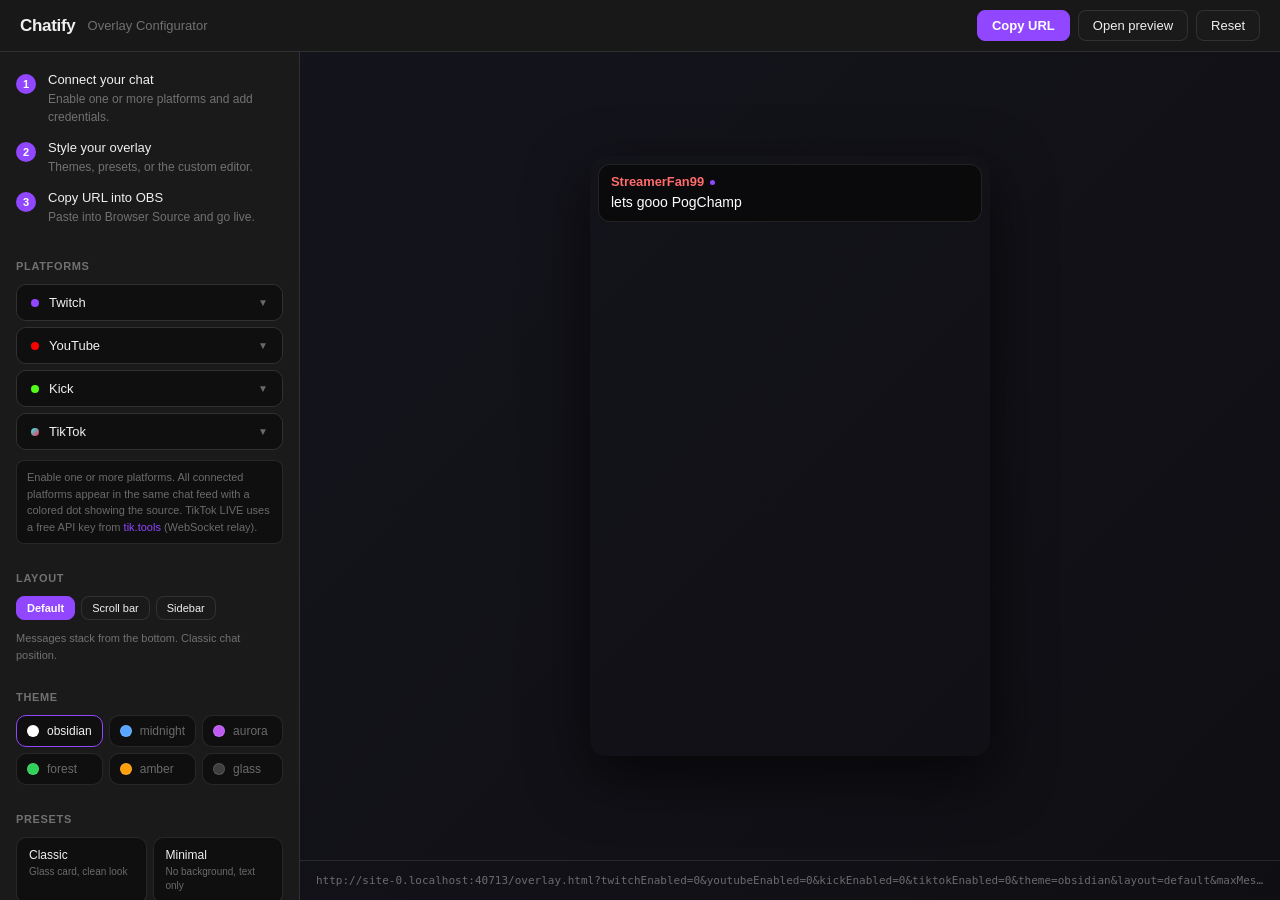
<file: config.html>
<!doctype html>
<html lang="en" data-theme="obsidian">
<head>
  <meta charset="utf-8" />
  <meta name="viewport" content="width=device-width, initial-scale=1" />
  <title>Chatify — Configurator</title>
  <style> body { background: #0f0f0f; } </style>
  <link rel="stylesheet" href="./src/styles/base.css" />
  <link rel="stylesheet" href="./src/styles/config.css" />
</head>
<body>
  <div id="cfg-shell">

    <header id="cfg-header">
      <div class="cfg-logo">Chatify</div>
      <div class="cfg-tagline">Overlay Configurator</div>
      <div class="cfg-header-actions">
        <button id="btn-copy" class="cfg-btn cfg-btn-primary">Copy URL</button>
        <button id="btn-open" class="cfg-btn">Open preview</button>
        <button id="btn-reset" class="cfg-btn">Reset</button>
      </div>
    </header>

    <div id="cfg-body">
      <aside id="cfg-custom-panel" aria-hidden="true"></aside>
      <aside id="cfg-sidebar"></aside>
      <main id="cfg-preview">
        <div id="cfg-preview-bg"></div>
        <div id="cfg-preview-frame-wrap">
          <iframe id="cfg-iframe" frameborder="0"></iframe>
        </div>
        <div id="cfg-preview-bar">
          <span id="cfg-url-display"></span>
        </div>
      </main>
    </div>

  </div>
  <script type="module">
    import { initConfig } from './src/config/controls.js';
    initConfig();
  </script>
</body>
</html>
</file>
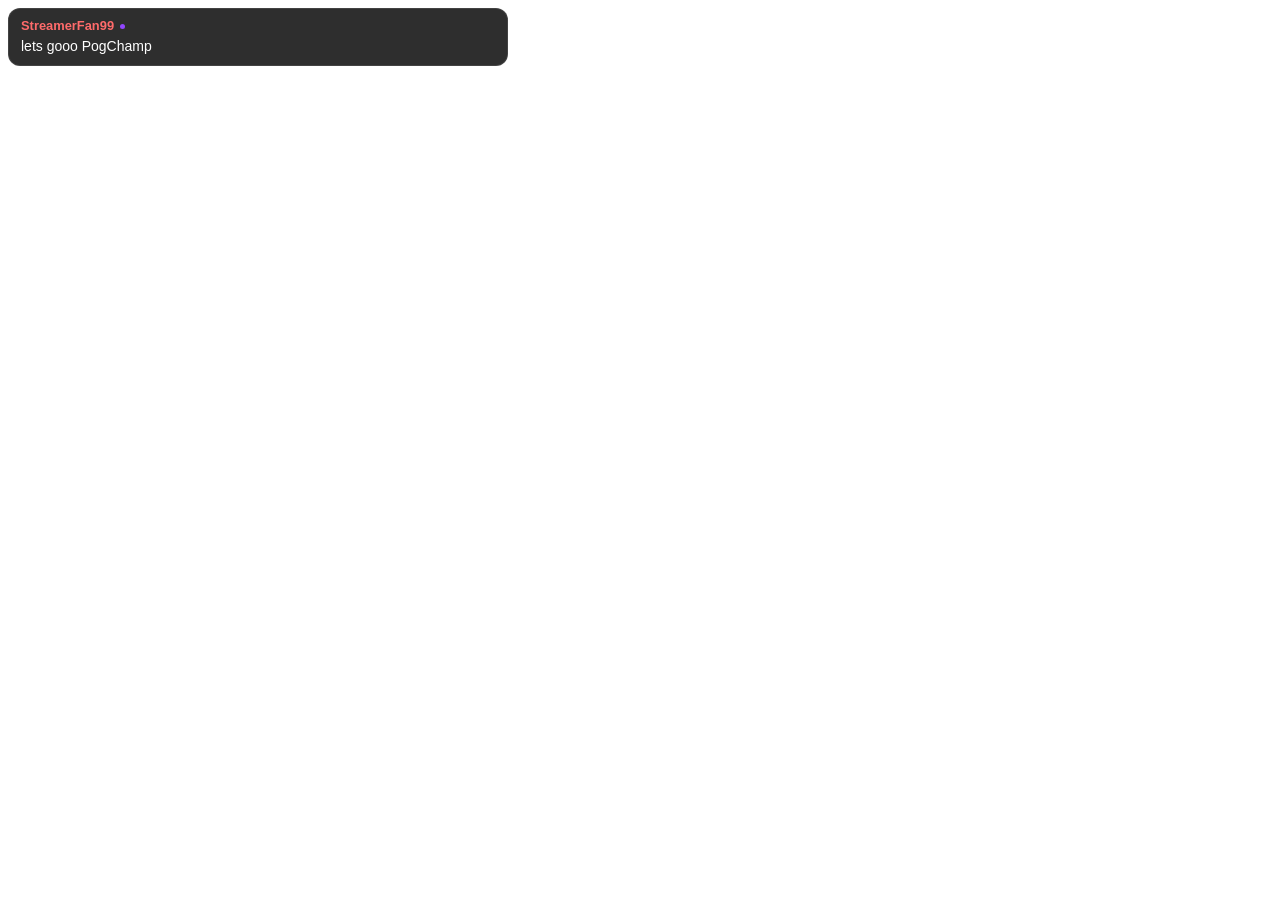
<file: overlay.html>
<!-- OBS browser source page shell for Chatify chat overlay. -->
<!doctype html>
<html lang="en">
<head>
  <meta charset="utf-8">
  <meta name="viewport" content="width=device-width, initial-scale=1">
  <title>Chatify — Chat Overlay</title>
  <link rel="preconnect" href="https://fonts.googleapis.com">
  <link rel="preconnect" href="https://fonts.gstatic.com" crossorigin>
  <link href="https://fonts.googleapis.com/css2?family=Inter:wght@300;400;500;600&display=swap" rel="stylesheet">
  <link rel="stylesheet" href="./src/styles/base.css">
  <link rel="stylesheet" href="./src/styles/overlay.css">
</head>
<body>
  <div id="app" class="ch-app"></div>
  <script type="module">
    import { init } from './src/chat/renderer.js';
    init();
  </script>
</body>
</html>
</file>
<file: src/styles/base.css>
:root {
  --ch-bg:           rgba(10, 10, 10, 0.82);
  --ch-glass:        rgba(255, 255, 255, 0.07);
  --ch-glass-border: rgba(255, 255, 255, 0.12);
  --ch-text:         #ffffff;
  --ch-text-muted:   rgba(255, 255, 255, 0.45);
  --ch-accent:       #ffffff;
  --ch-radius-msg:   12px;
  --ch-radius-pill:  50px;
  --ch-blur:         blur(24px) saturate(180%);
  --ch-font:         -apple-system, 'SF Pro Display',
                     'Helvetica Neue', Arial, sans-serif;
}

[data-theme="obsidian"] {
  --ch-bg:           rgba(10, 10, 10, 0.85);
  --ch-accent:       #ffffff;
  --ch-glass-border: rgba(255, 255, 255, 0.1);
}
[data-theme="midnight"] {
  --ch-bg:           rgba(13, 17, 23, 0.88);
  --ch-accent:       #58a6ff;
  --ch-glass-border: rgba(88, 166, 255, 0.15);
}
[data-theme="aurora"] {
  --ch-bg:           rgba(26, 10, 46, 0.88);
  --ch-accent:       #bf5af2;
  --ch-glass-border: rgba(191, 90, 242, 0.2);
}
[data-theme="forest"] {
  --ch-bg:           rgba(10, 22, 40, 0.88);
  --ch-accent:       #30d158;
  --ch-glass-border: rgba(48, 209, 88, 0.15);
}
[data-theme="amber"] {
  --ch-bg:           rgba(28, 16, 9, 0.88);
  --ch-accent:       #ff9f0a;
  --ch-glass-border: rgba(255, 159, 10, 0.15);
}
[data-theme="glass"] {
  --ch-bg:           rgba(255, 255, 255, 0.08);
  --ch-glass-border: rgba(255, 255, 255, 0.18);
  --ch-accent:       #ffffff;
}

* { box-sizing: border-box; margin: 0; padding: 0; }
body {
  background: transparent;
  overflow: hidden;
  font-family: var(--ch-font);
}
#app { width: 100%; height: 100%; }
</file>
<file: src/styles/config.css>
:root {
  --cfg-bg:       #0f0f0f;
  --cfg-surface:  #1a1a1a;
  --cfg-surface2: #222222;
  --cfg-border:   rgba(255,255,255,0.06);
  --cfg-border2:  rgba(255,255,255,0.10);
  --cfg-text:     #f0f0f0;
  --cfg-muted:    rgba(255,255,255,0.38);
  --cfg-accent:   #9146FF;
  --cfg-radius:   10px;
}

* { box-sizing: border-box; margin: 0; padding: 0; }

body {
  background: var(--cfg-bg);
  color: var(--cfg-text);
  font-family: -apple-system, 'SF Pro Display',
               'Helvetica Neue', Arial, sans-serif;
}

#cfg-shell {
  height: 100vh;
  display: flex;
  flex-direction: column;
}

#cfg-header {
  height: 52px;
  display: flex;
  align-items: center;
  padding: 0 20px;
  gap: 12px;
  background: rgba(26,26,26,0.95);
  backdrop-filter: blur(20px);
  border-bottom: 0.5px solid var(--cfg-border2);
  flex-shrink: 0;
}

.cfg-logo {
  font-size: 17px;
  font-weight: 600;
  color: var(--cfg-text);
  letter-spacing: -0.3px;
}

.cfg-tagline {
  font-size: 13px;
  color: var(--cfg-muted);
}

.cfg-header-actions {
  margin-left: auto;
  display: flex;
  gap: 8px;
}

.cfg-btn {
  background: var(--cfg-surface);
  border: 0.5px solid var(--cfg-border2);
  color: var(--cfg-text);
  padding: 7px 14px;
  border-radius: 8px;
  font-size: 13px;
  cursor: pointer;
  transition: all 0.15s;
  white-space: nowrap;
}

.cfg-btn:hover {
  background: var(--cfg-surface2);
  border-color: rgba(255,255,255,0.18);
}

.cfg-btn-primary {
  background: var(--cfg-accent);
  border-color: var(--cfg-accent);
  color: #fff;
  font-weight: 600;
}

.cfg-btn-primary:hover { opacity: 0.88; }

.cfg-btn.cfg-active {
  background: var(--cfg-accent);
  border-color: var(--cfg-accent);
  color: #fff;
  font-weight: 600;
}

#cfg-body {
  flex: 1;
  display: flex;
  overflow: hidden;
}

#cfg-sidebar {
  width: 300px;
  flex-shrink: 0;
  overflow-y: auto;
  background: var(--cfg-surface);
  border-right: 0.5px solid var(--cfg-border2);
  scrollbar-width: none;
}

#cfg-sidebar::-webkit-scrollbar { display: none; }

#cfg-preview {
  flex: 1;
  display: flex;
  flex-direction: column;
  background: var(--cfg-bg);
  position: relative;
  overflow: hidden;
}

#cfg-preview-bg {
  position: absolute;
  inset: 0;
  background: linear-gradient(135deg, #1a1a2e 0%, #0f0f1a 100%);
  opacity: 0.4;
  pointer-events: none;
}

#cfg-preview-frame-wrap {
  flex: 1;
  display: flex;
  align-items: center;
  justify-content: center;
  padding: 40px;
  position: relative;
  z-index: 1;
}

#cfg-iframe {
  width: 400px;
  height: 600px;
  border-radius: 16px;
  background: transparent;
  border: none;
  box-shadow: 0 20px 60px rgba(0,0,0,0.6);
}

#cfg-preview-bar {
  height: 40px;
  border-top: 0.5px solid var(--cfg-border2);
  padding: 0 16px;
  display: flex;
  align-items: center;
  position: relative;
  z-index: 1;
}

#cfg-url-display {
  font-size: 11px;
  color: var(--cfg-muted);
  font-family: monospace;
  overflow: hidden;
  text-overflow: ellipsis;
  white-space: nowrap;
  flex: 1;
}

.cfg-intro {
  padding: 20px 16px;
  display: flex;
  flex-direction: column;
  gap: 14px;
}

.cfg-intro-step {
  display: flex;
  gap: 12px;
  align-items: flex-start;
}

.cfg-step-num {
  width: 20px;
  height: 20px;
  border-radius: 50%;
  background: var(--cfg-accent);
  color: #fff;
  font-size: 11px;
  font-weight: 700;
  display: flex;
  align-items: center;
  justify-content: center;
  flex-shrink: 0;
  margin-top: 2px;
}

.cfg-step-title {
  font-size: 13px;
  font-weight: 500;
  color: var(--cfg-text);
  margin-bottom: 3px;
}

.cfg-step-body {
  font-size: 12px;
  color: var(--cfg-muted);
  line-height: 1.5;
}

.cfg-section {
  padding: 14px 16px;
  display: flex;
  flex-direction: column;
  gap: 10px;
}

.cfg-section-label {
  font-size: 11px;
  font-weight: 600;
  letter-spacing: 0.06em;
  color: var(--cfg-muted);
  text-transform: uppercase;
  margin-bottom: 2px;
}

.cfg-divider {
  height: 0.5px;
  background: var(--cfg-border2);
  margin: 0 16px;
}

.cfg-input {
  width: 100%;
  background: var(--cfg-bg);
  border: 0.5px solid var(--cfg-border2);
  color: var(--cfg-text);
  padding: 9px 12px;
  border-radius: 8px;
  font-size: 13px;
  outline: none;
  transition: border-color 0.15s;
}

.cfg-input:focus { border-color: var(--cfg-accent); }

.cfg-btn-group {
  display: flex;
  gap: 6px;
  flex-wrap: wrap;
}

.cfg-sm-btn {
  padding: 5px 10px;
  font-size: 11px;
}

.cfg-theme-grid {
  display: grid;
  grid-template-columns: repeat(3, 1fr);
  gap: 6px;
}

.cfg-theme-btn {
  display: flex;
  align-items: center;
  gap: 8px;
  padding: 8px 10px;
  background: var(--cfg-bg);
  border: 0.5px solid var(--cfg-border2);
  border-radius: 10px;
  color: var(--cfg-muted);
  font-size: 12px;
  cursor: pointer;
  transition: all 0.15s;
}

.cfg-theme-btn:hover {
  border-color: rgba(255,255,255,0.18);
  color: var(--cfg-text);
}

.cfg-theme-btn.cfg-active {
  border-color: var(--cfg-accent);
  color: var(--cfg-text);
}

.cfg-theme-dot {
  width: 12px;
  height: 12px;
  border-radius: 50%;
  flex-shrink: 0;
  border: 0.5px solid rgba(255,255,255,0.12);
}

.cfg-theme-dot-obsidian { background: #ffffff; }
.cfg-theme-dot-midnight { background: #58a6ff; }
.cfg-theme-dot-aurora   { background: #bf5af2; }
.cfg-theme-dot-forest   { background: #30d158; }
.cfg-theme-dot-amber    { background: #ff9f0a; }
.cfg-theme-dot-glass    { background: rgba(255,255,255,0.2); }

.cfg-preset-grid {
  display: grid;
  grid-template-columns: repeat(2, 1fr);
  gap: 6px;
}

.cfg-preset-btn {
  display: flex;
  flex-direction: column;
  gap: 3px;
  padding: 10px 12px;
  background: var(--cfg-bg);
  border: 0.5px solid var(--cfg-border2);
  border-radius: 10px;
  color: var(--cfg-muted);
  font-size: 12px;
  cursor: pointer;
  transition: all 0.15s;
  text-align: left;
}

.cfg-preset-btn:hover {
  border-color: rgba(255,255,255,0.18);
  color: var(--cfg-text);
}

.cfg-preset-name {
  font-weight: 500;
  font-size: 12px;
  color: var(--cfg-text);
}

.cfg-preset-desc {
  font-size: 10px;
  color: var(--cfg-muted);
  line-height: 1.4;
}

.cfg-toggle-row {
  display: flex;
  align-items: flex-start;
  justify-content: space-between;
  padding: 7px 0;
  border-bottom: 0.5px solid var(--cfg-border);
  cursor: pointer;
}

.cfg-toggle-row:last-of-type { border-bottom: none; }

.cfg-toggle-label-wrap {
  display: flex;
  flex-direction: column;
  gap: 2px;
  flex: 1;
}

.cfg-toggle-label { font-size: 13px; color: var(--cfg-text); }
.cfg-toggle-desc  { font-size: 11px; color: var(--cfg-muted); }

.cfg-toggle {
  position: relative;
  width: 36px;
  height: 20px;
  flex-shrink: 0;
  margin-top: 1px;
}

.cfg-toggle input {
  opacity: 0; width: 0; height: 0; position: absolute;
}

.cfg-toggle-track {
  display: block;
  width: 36px;
  height: 20px;
  background: rgba(255,255,255,0.1);
  border-radius: 10px;
  cursor: pointer;
  transition: background 0.2s;
}

.cfg-toggle input:checked + .cfg-toggle-track {
  background: var(--cfg-accent);
}

.cfg-toggle-thumb {
  position: absolute;
  top: 3px; left: 3px;
  width: 14px;
  height: 14px;
  border-radius: 50%;
  background: #fff;
  transition: transform 0.2s;
  pointer-events: none;
}

.cfg-toggle input:checked ~ .cfg-toggle-thumb {
  transform: translateX(16px);
}

.cfg-slider-row {
  display: flex;
  align-items: center;
  justify-content: space-between;
  gap: 12px;
  padding: 4px 0;
}

.cfg-slider-label {
  font-size: 12px;
  color: var(--cfg-text);
  min-width: 100px;
  flex-shrink: 0;
}

.cfg-slider-right {
  display: flex;
  align-items: center;
  gap: 8px;
  flex: 1;
}

.cfg-slider-right input[type=range] { flex: 1; }

.cfg-slider-val {
  font-size: 11px;
  color: var(--cfg-muted);
  min-width: 36px;
  text-align: right;
  font-variant-numeric: tabular-nums;
}

.cfg-select-row {
  display: flex;
  align-items: center;
  justify-content: space-between;
  padding: 4px 0;
}

.cfg-select-label { font-size: 12px; color: var(--cfg-text); }

.cfg-select {
  background: var(--cfg-bg);
  border: 0.5px solid var(--cfg-border2);
  color: var(--cfg-text);
  padding: 6px 10px;
  border-radius: 8px;
  font-size: 12px;
  outline: none;
  cursor: pointer;
}

.cfg-platform-info {
  font-size: 11px;
  color: var(--cfg-muted);
  line-height: 1.5;
  padding: 8px 10px;
  background: var(--cfg-bg);
  border: 0.5px solid var(--cfg-border2);
  border-radius: 8px;
}

.cfg-link { color: var(--cfg-accent); text-decoration: none; }
.cfg-link:hover { text-decoration: underline; }

.cfg-connected-badge {
  font-size: 11px;
  font-weight: 500;
  color: #30d158;
  padding: 3px 8px;
  background: rgba(48,209,88,0.08);
  border: 0.5px solid rgba(48,209,88,0.2);
  border-radius: 20px;
  display: inline-block;
}

.cfg-obs-tip {
  font-size: 12px;
  color: var(--cfg-muted);
  line-height: 1.6;
  padding: 10px 12px;
  background: var(--cfg-bg);
  border: 0.5px solid var(--cfg-border2);
  border-radius: 8px;
}

.cfg-obs-tip strong { color: var(--cfg-text); }

.cfg-layout-hint { margin-top: 2px; }

.cfg-hint-text {
  font-size: 11px;
  color: var(--cfg-muted);
  line-height: 1.5;
}

/* Platform collapsible sections */

.cfg-platform-block {
  border: 0.5px solid var(--cfg-border2);
  border-radius: 10px;
  overflow: hidden;
}

.cfg-platform-header {
  display: flex;
  align-items: center;
  justify-content: space-between;
  padding: 10px 14px;
  background: var(--cfg-bg);
  cursor: pointer;
  user-select: none;
  transition: background 0.15s;
}

.cfg-platform-header:hover {
  background: var(--cfg-surface2);
}

.cfg-platform-header-left {
  display: flex;
  align-items: center;
  gap: 10px;
}

.cfg-platform-dot-sm {
  width: 8px;
  height: 8px;
  border-radius: 50%;
  flex-shrink: 0;
}

.cfg-dot-twitch  { background: #9146FF; }
.cfg-dot-youtube { background: #FF0000; }
.cfg-dot-kick    { background: #53FC18; }
.cfg-dot-tiktok  {
  background: linear-gradient(135deg, #25f4ee 0%, #fe2c55 100%);
}

.cfg-platform-name {
  font-size: 13px;
  font-weight: 500;
  color: var(--cfg-text);
}

.cfg-platform-header-right {
  display: flex;
  align-items: center;
  gap: 10px;
}

.cfg-platform-chevron {
  font-size: 10px;
  color: var(--cfg-muted);
  transition: transform 0.2s;
}

.cfg-platform-block.cfg-platform-open .cfg-platform-chevron {
  transform: rotate(180deg);
}

.cfg-platform-body {
  display: none;
  flex-direction: column;
  gap: 8px;
  padding: 12px 14px;
  border-top: 0.5px solid var(--cfg-border2);
  background: var(--cfg-surface);
}

.cfg-platform-block.cfg-platform-open .cfg-platform-body {
  display: flex;
}

/* Custom panel */

#cfg-custom-panel {
  display: none;
  width: 300px;
  flex-shrink: 0;
  overflow-y: auto;
  background: var(--cfg-surface);
  border-right: 0.5px solid var(--cfg-border2);
  flex-direction: column;
  scrollbar-width: none;
}

#cfg-custom-panel::-webkit-scrollbar { display: none; }

#cfg-custom-panel.cfg-panel-open {
  display: flex;
}

.cfg-custom-header {
  display: flex;
  align-items: center;
  justify-content: space-between;
  padding: 14px 16px;
  border-bottom: 0.5px solid var(--cfg-border2);
  flex-shrink: 0;
}

.cfg-custom-title {
  font-size: 13px;
  font-weight: 500;
  color: var(--cfg-text);
}

.cfg-custom-back {
  font-size: 12px;
  color: var(--cfg-muted);
  background: none;
  border: none;
  cursor: pointer;
  padding: 4px 8px;
  border-radius: 6px;
  transition: all 0.15s;
}

.cfg-custom-back:hover {
  background: var(--cfg-surface2);
  color: var(--cfg-text);
}

.cfg-custom-tabs {
  display: flex;
  border-bottom: 0.5px solid var(--cfg-border2);
  flex-shrink: 0;
}

.cfg-custom-tab {
  flex: 1;
  padding: 10px 4px;
  font-size: 11px;
  font-weight: 500;
  color: var(--cfg-muted);
  background: none;
  border: none;
  border-bottom: 2px solid transparent;
  cursor: pointer;
  transition: all 0.15s;
}

.cfg-custom-tab:hover { color: var(--cfg-text); }

.cfg-custom-tab.cfg-tab-active {
  color: var(--cfg-accent);
  border-bottom-color: var(--cfg-accent);
}

.cfg-custom-body {
  flex: 1;
  overflow-y: auto;
  scrollbar-width: none;
}

.cfg-custom-body::-webkit-scrollbar { display: none; }

.cfg-custom-section {
  display: none;
  padding: 14px 16px;
  flex-direction: column;
  gap: 10px;
}

.cfg-custom-section.cfg-section-active {
  display: flex;
}

.cfg-sub-label {
  font-size: 11px;
  color: var(--cfg-muted);
  margin-bottom: 2px;
}

.cfg-custom-enter-btn {
  width: 100%;
  padding: 10px;
  background: var(--cfg-bg);
  border: 0.5px solid var(--cfg-border2);
  border-radius: 10px;
  color: var(--cfg-text);
  font-size: 13px;
  font-weight: 500;
  cursor: pointer;
  transition: all 0.15s;
  display: flex;
  align-items: center;
  justify-content: space-between;
}

.cfg-custom-enter-btn:hover {
  border-color: var(--cfg-accent);
  color: var(--cfg-accent);
}

/* Custom editor — color wheel + hex */

.cfg-color-row {
  display: flex;
  align-items: center;
  justify-content: space-between;
  gap: 10px;
  padding: 8px 0;
  border-bottom: 0.5px solid var(--cfg-border);
}

.cfg-color-row:last-of-type {
  border-bottom: none;
}

.cfg-color-label {
  font-size: 12px;
  color: var(--cfg-text);
  flex-shrink: 0;
}

.cfg-color-input {
  display: flex;
  align-items: center;
  gap: 10px;
  min-width: 0;
}

.cfg-color-wheel {
  width: 36px;
  height: 36px;
  padding: 0;
  border: 0.5px solid var(--cfg-border2);
  border-radius: 8px;
  cursor: pointer;
  background: transparent;
  flex-shrink: 0;
}

.cfg-color-wheel::-webkit-color-swatch-wrapper {
  padding: 2px;
}

.cfg-color-wheel::-webkit-color-swatch {
  border-radius: 6px;
  border: none;
}

.cfg-color-hex {
  width: 88px;
  background: var(--cfg-bg);
  border: 0.5px solid var(--cfg-border2);
  color: var(--cfg-text);
  padding: 6px 8px;
  border-radius: 8px;
  font-size: 11px;
  font-family: ui-monospace, monospace;
  outline: none;
}

.cfg-color-hex:focus {
  border-color: var(--cfg-accent);
}
</file>
<file: src/styles/overlay.css>
:root {
  --ch-font-size: 14px;
  --ch-line-height: 1.4;
  --ch-msg-gap: 6px;
  --ch-msg-padding: 8px 12px;
  --ch-emote-size: 24px;
  --ch-badge-size: 18px;
}

.ch-app {
  width: 100%;
  height: 100%;
  display: flex;
  flex-direction: column;
  justify-content: flex-end;
  gap: var(--ch-msg-gap);
  padding: 8px;
  overflow: hidden;
}

#app[data-layout="default"],
#app[data-layout="floating"] {
  flex-direction: column;
  justify-content: flex-end;
  align-items: stretch;
  padding: 8px;
}

#app[data-layout="sidebar"] {
  flex-direction: column;
  justify-content: flex-start;
  align-items: stretch;
  padding: 6px;
  gap: 4px;
  height: 100%;
  overflow: hidden;
}

#app[data-layout="sidebar"] .ch-msg {
  border-radius: 8px;
  padding: 5px 8px;
  font-size: calc(var(--ch-font-size) * 0.88);
}

#app[data-layout="bar"],
#app[data-layout="ticker"] {
  flex-direction: row;
  align-items: center;
  justify-content: flex-start;
  height: 100%;
  width: 100%;
  overflow: hidden;
  padding: 0;
  gap: 0;
  position: relative;
}

/* Ticker is rendered by renderer.js into .ch-ticker-track,
   not as .ch-msg elements */
.ch-ticker-track {
  display: flex;
  align-items: center;
  white-space: nowrap;
  position: absolute;
  left: 0;
  top: 0;
  height: 100%;
  width: max-content;
  animation: ch-ticker-move var(--ch-ticker-speed, 20s) linear infinite;
  gap: 48px;
  padding: 0 24px;
  will-change: transform;
}

.ch-ticker-item {
  display: inline-flex;
  align-items: center;
  gap: 8px;
  font-size: var(--ch-font-size);
  color: var(--ch-text);
  flex-shrink: 0;
}

.ch-ticker-sep {
  color: var(--ch-text-muted);
  opacity: 0.4;
  font-size: 18px;
  line-height: 1;
}

#app[data-layout="bar"] .ch-msg,
#app[data-layout="ticker"] .ch-msg {
  display: none;
}

.ch-msg {
  display: flex;
  flex-direction: column;
  gap: 2px;
  border-radius: var(--ch-msg-radius, 12px);
  padding: var(--ch-msg-padding, 8px 12px);
  font-size: var(--ch-font-size);
  line-height: var(--ch-line-height);
  font-family: var(--ch-font);
  font-weight: var(--ch-font-weight, 400);
  max-width: var(--ch-msg-max-width, 500px);
  background: rgba(
    var(--ch-msg-fill-r, 10),
    var(--ch-msg-fill-g, 10),
    var(--ch-msg-fill-b, 10),
    var(--ch-msg-opacity, 0.85)
  );
  border: 0.5px solid var(--ch-glass-border);
  -webkit-backdrop-filter: var(--ch-blur);
  backdrop-filter: var(--ch-blur);
  color: var(--ch-text);
  word-break: break-word;
}

.ch-compact .ch-msg {
  padding: 4px 8px;
  font-size: calc(var(--ch-font-size) * 0.88);
  border-radius: 6px;
}

.ch-timestamps .ch-msg::after {
  content: attr(data-time);
  font-size: 9px;
  color: var(--ch-text-muted);
  opacity: 0.5;
  margin-left: auto;
  align-self: flex-end;
  flex-shrink: 0;
}

[data-animate="slide"] .ch-msg {
  animation: ch-slide-in 0.22s cubic-bezier(0.25, 0.46, 0.45, 0.94) forwards;
}

[data-animate="fade"] .ch-msg {
  animation: ch-fade-in 0.2s ease forwards;
}

[data-animate="pop"] .ch-msg {
  animation: ch-pop-in 0.18s cubic-bezier(0.25, 0.46, 0.45, 0.94) forwards;
}

[data-animate="left"] .ch-msg {
  animation: ch-slide-left 0.22s cubic-bezier(0.25, 0.46, 0.45, 0.94) forwards;
}

[data-animate="none"] .ch-msg {
  animation: none;
}

.ch-msg-meta {
  display: flex;
  align-items: center;
  gap: 4px;
  flex-wrap: wrap;
}

.ch-username {
  font-weight: 600;
  font-size: calc(var(--ch-font-size) * 0.92);
}

.ch-pronouns {
  font-size: calc(var(--ch-font-size) * 0.78);
  color: var(--ch-text-muted);
  font-weight: 400;
}

.ch-platform-dot {
  width: 5px;
  height: 5px;
  border-radius: 50%;
  flex-shrink: 0;
  margin-left: 2px;
}

.ch-dot-twitch {
  background: #9146FF;
}

.ch-dot-youtube {
  background: #FF0000;
}

.ch-dot-kick {
  background: #53FC18;
}

.ch-dot-tiktok {
  background: linear-gradient(135deg, #25f4ee 0%, #fe2c55 100%);
}

.ch-platform-pill {
  font-size: 9px;
  font-weight: 700;
  text-transform: uppercase;
  letter-spacing: 0.04em;
  padding: 2px 6px;
  border-radius: 4px;
  flex-shrink: 0;
  line-height: 1.2;
}

.ch-platform-pill-twitch {
  background: #9146ff;
  color: #fff;
}

.ch-platform-pill-youtube {
  background: #ff0000;
  color: #fff;
}

.ch-platform-pill-kick {
  background: #53fc18;
  color: #0a0a0a;
}

.ch-platform-pill-tiktok {
  background: linear-gradient(135deg, #25f4ee 0%, #fe2c55 100%);
  color: #fff;
  text-shadow: 0 0 1px rgba(0, 0, 0, 0.4);
}

.ch-platform-tint .ch-msg[data-platform="twitch"] {
  box-shadow: inset 3px 0 0 #9146ff;
}

.ch-platform-tint .ch-msg[data-platform="youtube"] {
  box-shadow: inset 3px 0 0 #ff0000;
}

.ch-platform-tint .ch-msg[data-platform="kick"] {
  box-shadow: inset 3px 0 0 #53fc18;
}

.ch-platform-tint .ch-msg[data-platform="tiktok"] {
  box-shadow: inset 3px 0 0 #fe2c55;
}

.ch-msg-body {
  font-size: var(--ch-font-size);
  color: var(--ch-text);
  line-height: var(--ch-line-height);
}

.ch-emote {
  height: var(--ch-emote-size);
  width: auto;
  vertical-align: middle;
  display: inline;
  margin: 0 1px;
}

.ch-badge-img {
  height: var(--ch-badge-size);
  width: auto;
  vertical-align: middle;
}

.ch-badge {
  font-size: 9px;
  font-weight: 700;
  padding: 1px 4px;
  border-radius: 3px;
  vertical-align: middle;
}

.ch-badge-mod {
  background: #00AD03;
  color: #fff;
}

.ch-badge-vip {
  background: #E005B9;
  color: #fff;
}

.ch-badge-sub {
  background: #9146FF;
  color: #fff;
}

.ch-badge-bc {
  background: #E91916;
  color: #fff;
}

.ch-badge-owner {
  background: #FF0000;
  color: #fff;
}

.ch-badge-member {
  background: #1565C0;
  color: #fff;
}

/* Kick (and similar): label-only badge text, not an image URL */
.ch-badge-kick-text {
  background: rgba(255, 255, 255, 0.12);
  color: var(--ch-text-muted);
  font-weight: 600;
  max-width: 140px;
  overflow: hidden;
  text-overflow: ellipsis;
  white-space: nowrap;
}

.ch-msg-first {
  border-color: rgba(255, 255, 255, 0.25);
  background: rgba(255, 255, 255, 0.06);
}

.ch-msg-sub {
  border-color: rgba(145, 70, 255, 0.4);
  background: rgba(145, 70, 255, 0.08);
}

.ch-msg-raid {
  border-color: rgba(255, 159, 10, 0.4);
  background: rgba(255, 159, 10, 0.08);
}

.ch-msg-donation {
  border-color: rgba(48, 209, 88, 0.4);
  background: rgba(48, 209, 88, 0.08);
}

.ch-event {
  display: flex;
  align-items: center;
  gap: 10px;
  padding: 10px 14px;
  border-radius: 12px;
  font-size: var(--ch-font-size);
  background: var(--ch-bg);
  border: 0.5px solid var(--ch-glass-border);
  backdrop-filter: var(--ch-blur);
  -webkit-backdrop-filter: var(--ch-blur);
  animation: ch-slide-in 0.22s cubic-bezier(0.25, 0.46, 0.45, 0.94) forwards;
}

.ch-event-icon {
  font-size: 16px;
  flex-shrink: 0;
}

.ch-event-sub {
  border-color: rgba(145, 70, 255, 0.5);
}

.ch-event-raid {
  border-color: rgba(255, 159, 10, 0.5);
}

.ch-event-donation {
  border-color: rgba(48, 209, 88, 0.5);
}

.ch-event-username {
  font-weight: 600;
  color: var(--ch-accent);
}

.ch-event-text {
  color: var(--ch-text-muted);
  margin-left: 4px;
}

@keyframes ch-slide-in {
  from {
    opacity: 0;
    transform: translateY(8px);
  }

  to {
    opacity: 1;
    transform: translateY(0);
  }
}

@keyframes ch-fade-in {
  from { opacity: 0; }
  to { opacity: 1; }
}

@keyframes ch-pop-in {
  from { opacity: 0; transform: scale(0.96); }
  to { opacity: 1; transform: scale(1); }
}

@keyframes ch-slide-left {
  from { opacity: 0; transform: translateX(-12px); }
  to { opacity: 1; transform: translateX(0); }
}

@keyframes ch-fade-out {
  from {
    opacity: 1;
    transform: scale(1);
  }

  to {
    opacity: 0;
    transform: scale(0.96);
  }
}

@keyframes ch-ticker-move {
  0% { transform: translateX(0); }
  100% { transform: translateX(-50%); }
}

.ch-removing {
  animation: ch-fade-out 0.3s ease forwards;
}
</file>
